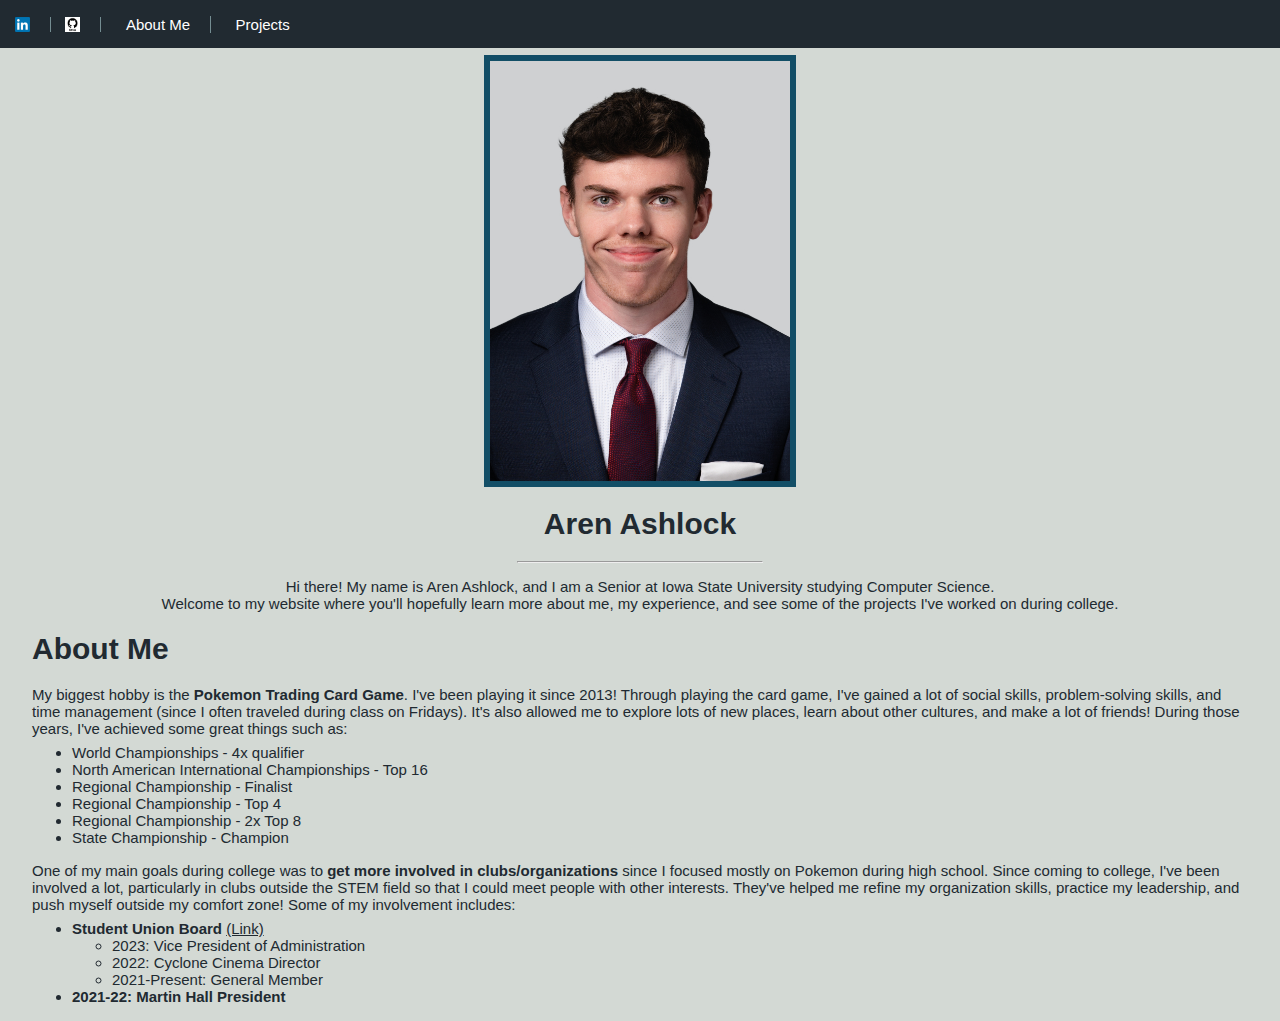
<file: index.html>
<link rel="stylesheet" href="styles.css">

<!DOCTYPE html>
<html lang="en">
<head>
    <meta charset="UTF-8">
    <meta name="viewport" content="width=device-width, initial-scale=1.0">
    <title>About Me</title>

    <link rel="stylesheet" href="https://fonts.google.com/share?selection.family=Open+Sans:ital,wght@0,300..800;1,300..800">
</head>
<body>
    <div id="Nav_Bar">
        <a href="https://www.linkedin.com/in/aren-ashlock-112898219/"><img src="./LinkedIn.png" id="LinkedIn"></a>
        <a href="https://github.com/arenashlock"><img src="./GitHub.png" id="GitHub"></a>
        <a class="nav_item" style="border-right: 1px solid #748D92;" href="./index.html">About Me</a>
        <a class="nav_item" href="./projects.html">Projects</a>
    </div>

    <img id="Headshot" src="./Headshot.JPG">
    <div id="Introduction_Text">
        <h1>Aren Ashlock</h1>
        <hr style="width: 20%;">
        <p>Hi there! My name is Aren Ashlock, and I am a Senior at Iowa State University studying Computer Science.<br>Welcome to my website where you'll hopefully learn more about me, my experience, and see some of the projects I've worked on during college.</p>
    </div>
    <div id="About_Me_Text">
        <h1>About Me</h1>
        <p>My biggest hobby is the <strong>Pokemon Trading Card Game</strong>. I've been playing it since 2013! Through playing the card game, I've gained a lot of social skills, problem-solving skills, and time management (since I often traveled during class on Fridays). It's also allowed me to explore lots of new places, learn about other cultures, and make a lot of friends! During those years, I've achieved some great things such as:</p>
        <ul>
            <li>World Championships - 4x qualifier</li>
            <li>North American International Championships - Top 16</li>
            <li>Regional Championship - Finalist</li>
            <li>Regional Championship - Top 4</li>
            <li>Regional Championship - 2x Top 8</li>
            <li>State Championship - Champion</li>
        </ul>
        <p>One of my main goals during college was to <strong>get more involved in clubs/organizations</strong> since I focused mostly on Pokemon during high school. Since coming to college, I've been involved a lot, particularly in clubs outside the STEM field so that I could meet people with other interests. They've helped me refine my organization skills, practice my leadership, and push myself outside my comfort zone! Some of my involvement includes:</p>
        <ul>
            <li><strong>Student Union Board</strong> <a href="https://sub.iastate.edu/" style="color: #212A31;">(Link)</a></li>
                <ul style="margin: 0;">
                    <li>2023: Vice President of Administration</li>
                    <li>2022: Cyclone Cinema Director</li>
                    <li>2021-Present: General Member</li>
                </ul>
            <li><strong>2021-22: Martin Hall President</strong></li>
        </ul>
    </div>
</body>
</html>
</file>
<file: styles.css>
.open-sans-font {
  font-family: "Open Sans", sans-serif;
  font-optical-sizing: auto;
  font-weight: 300;
  font-style: normal;
  font-variation-settings: "wdth" 100;
}





body {
  background-color: #D3D9D4;
  font-family: 'Open Sans', sans-serif;
}

h1 {
  font-size: 30px;
}

h2 {
  font-size: 30px;
  text-align: center;
  margin: 10px;
}

p {
  font-size: 15px;
}

ul {
  margin-top: -8px;
}

li {
  font-size: 15px;
}





/* -------------------- CLASS: EVERY PAGE -------------------- */

.nav_item {
  font-size: 15px;
  color: white;
  text-decoration: none;

  vertical-align: middle;

  margin-right: 10px;
  padding-right: 20px;
  padding-left: 10px;
}

/* -------------------- CLASS: PROJECTS PAGE -------------------- */

.project {
  width: fit-content;
  height: fit-content;
  overflow: auto;
  border-radius: 10px;

  margin-bottom: 10px;

  background-color: #124E66;
  color: #FFFFFF;
}

.video {
  border: solid 2px #D3D9D4; 

  float: left;
  margin: 10px;
  margin-right: 0px;
  vertical-align: middle;
}

.project_github {
  height: 20px;
}





/* -------------------- ID: EVERY PAGE -------------------- */

#Nav_Bar {
  position: fixed;
  z-index: 100;
  top: 0;
  left: 0;
  width: 100vw;

  background-color: #212A31;

  padding: 15px;
}

#LinkedIn {
  height: 15px; 

  vertical-align: middle;
  
  margin-right: 10px;
  padding-right: 20px;
  border-right: 1px solid #748D92;
}

#GitHub {
  height: 15px; 

  vertical-align: middle;
  
  margin-right: 10px;
  padding-right: 20px;

  border-right: 1px solid #748D92;
}

/* -------------------- ID - ABOUT ME PAGE -------------------- */

#Headshot {
  display: block;
  margin: auto;
  margin-top: 55px;

  width: 300px;
  border: 0.5vw solid #124E66;
}

#Introduction_Text {
  width: 95vw;
  margin: auto;
  text-align: center;

  color: #212A31;
}

#About_Me_Text {
  width: 95vw;
  margin: auto;

  color: #212A31;
}

/* -------------------- ID: PROJECTS PAGE -------------------- */

#Projects {
  margin-top: 58px;
}

#Project_Description {
  float: left;
  margin: 10px;
  margin-left: 20px;
  
  height: 315px;
  width: calc(100vw - 620px);
}
</file>
